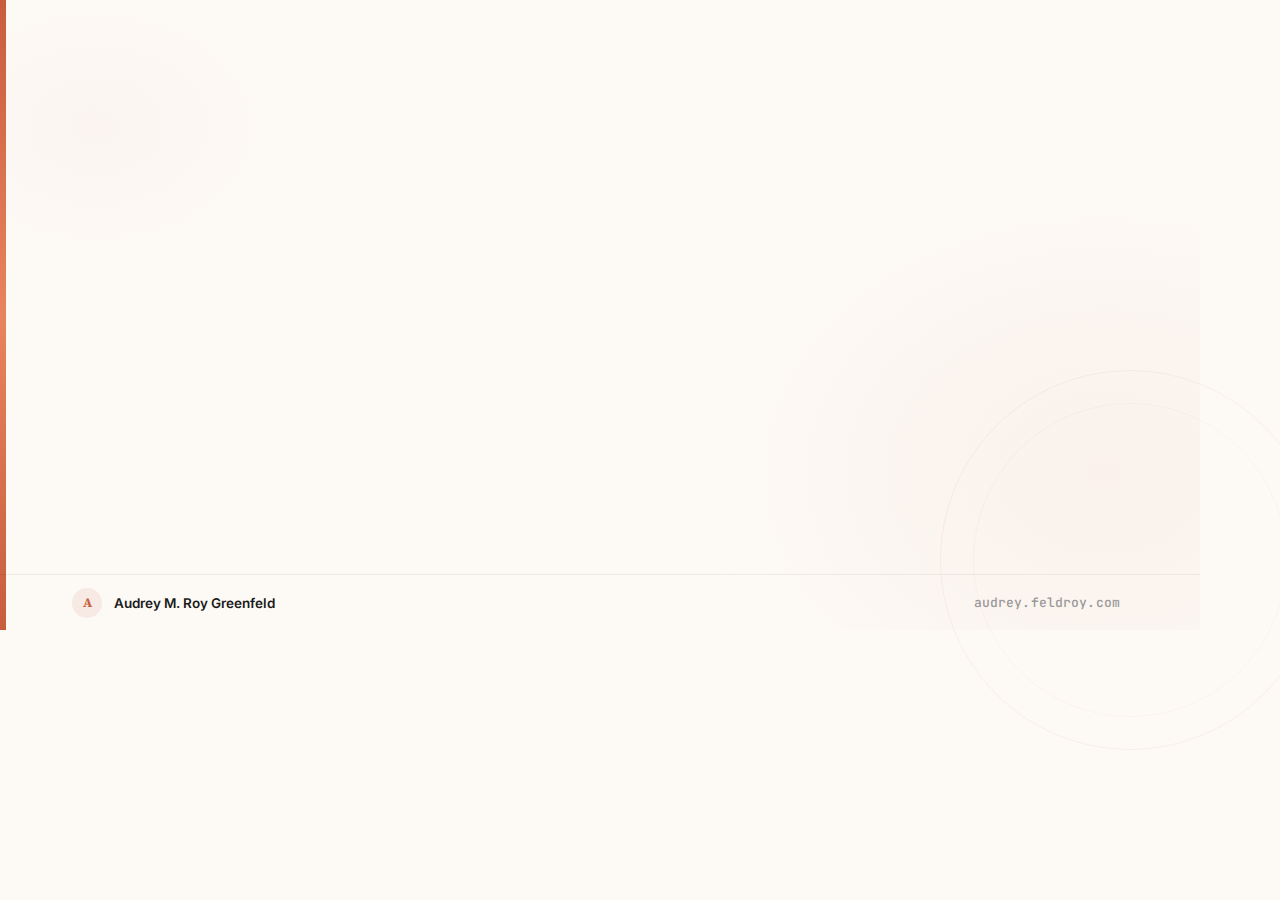
<file: mockups/og-blank.html>
<!DOCTYPE html>
<html lang="en">
<head>
    <meta charset="UTF-8">
    <title>OG Blank Base</title>
    <link rel="preconnect" href="https://fonts.googleapis.com">
    <link rel="preconnect" href="https://fonts.gstatic.com" crossorigin>
    <link href="https://fonts.googleapis.com/css2?family=Source+Serif+4:opsz,wght@8..60,400;8..60,600;8..60,700&family=Inter:wght@400;500;600&family=JetBrains+Mono:wght@400;500&display=swap" rel="stylesheet">
    <style>
        * { margin: 0; padding: 0; box-sizing: border-box; }

        body {
            width: 1200px;
            height: 630px;
            background: #fdfaf6;
            font-family: 'Inter', -apple-system, BlinkMacSystemFont, sans-serif;
            position: relative;
            overflow: hidden;
        }

        .bg-glow {
            position: absolute;
            inset: 0;
            background:
                radial-gradient(ellipse 600px 450px at 92% 75%, rgba(200, 93, 59, 0.06) 0%, transparent 70%),
                radial-gradient(ellipse 350px 250px at 8% 20%, rgba(200, 93, 59, 0.03) 0%, transparent 70%);
            pointer-events: none;
        }

        .accent-bar {
            position: absolute;
            left: 0;
            top: 0;
            bottom: 0;
            width: 6px;
            background: linear-gradient(180deg, #c85d3b 0%, #e8845e 50%, #c85d3b 100%);
        }

        .arc {
            position: absolute;
            right: -120px;
            bottom: -120px;
            width: 380px;
            height: 380px;
            border-radius: 50%;
            border: 1px solid rgba(200, 93, 59, 0.08);
        }
        .arc::after {
            content: '';
            position: absolute;
            inset: 32px;
            border-radius: 50%;
            border: 1px solid rgba(200, 93, 59, 0.05);
        }

        .bottom {
            position: absolute;
            bottom: 0;
            left: 0;
            right: 0;
            padding: 0 80px 0 72px;
            height: 56px;
            display: flex;
            align-items: center;
            justify-content: space-between;
            border-top: 1px solid rgba(0, 0, 0, 0.06);
        }

        .author {
            display: flex;
            align-items: center;
            gap: 12px;
        }

        .author-avatar {
            width: 30px;
            height: 30px;
            border-radius: 50%;
            background: rgba(200, 93, 59, 0.1);
            display: flex;
            align-items: center;
            justify-content: center;
            font-family: 'Source Serif 4', Georgia, serif;
            font-weight: 700;
            font-size: 13px;
            color: #c85d3b;
        }

        .author-name {
            font-family: 'Inter', sans-serif;
            font-size: 13.5px;
            font-weight: 600;
            color: #1a1a1a;
        }

        .url {
            font-family: 'JetBrains Mono', monospace;
            font-size: 13px;
            font-weight: 500;
            color: #999999;
            letter-spacing: 0.01em;
        }
    </style>
</head>
<body>
    <div class="bg-glow"></div>
    <div class="accent-bar"></div>
    <div class="arc"></div>

    <div class="bottom">
        <div class="author">
            <div class="author-avatar">A</div>
            <span class="author-name">Audrey M. Roy Greenfeld</span>
        </div>
        <span class="url">audrey.feldroy.com</span>
    </div>
</body>
</html>
</file>
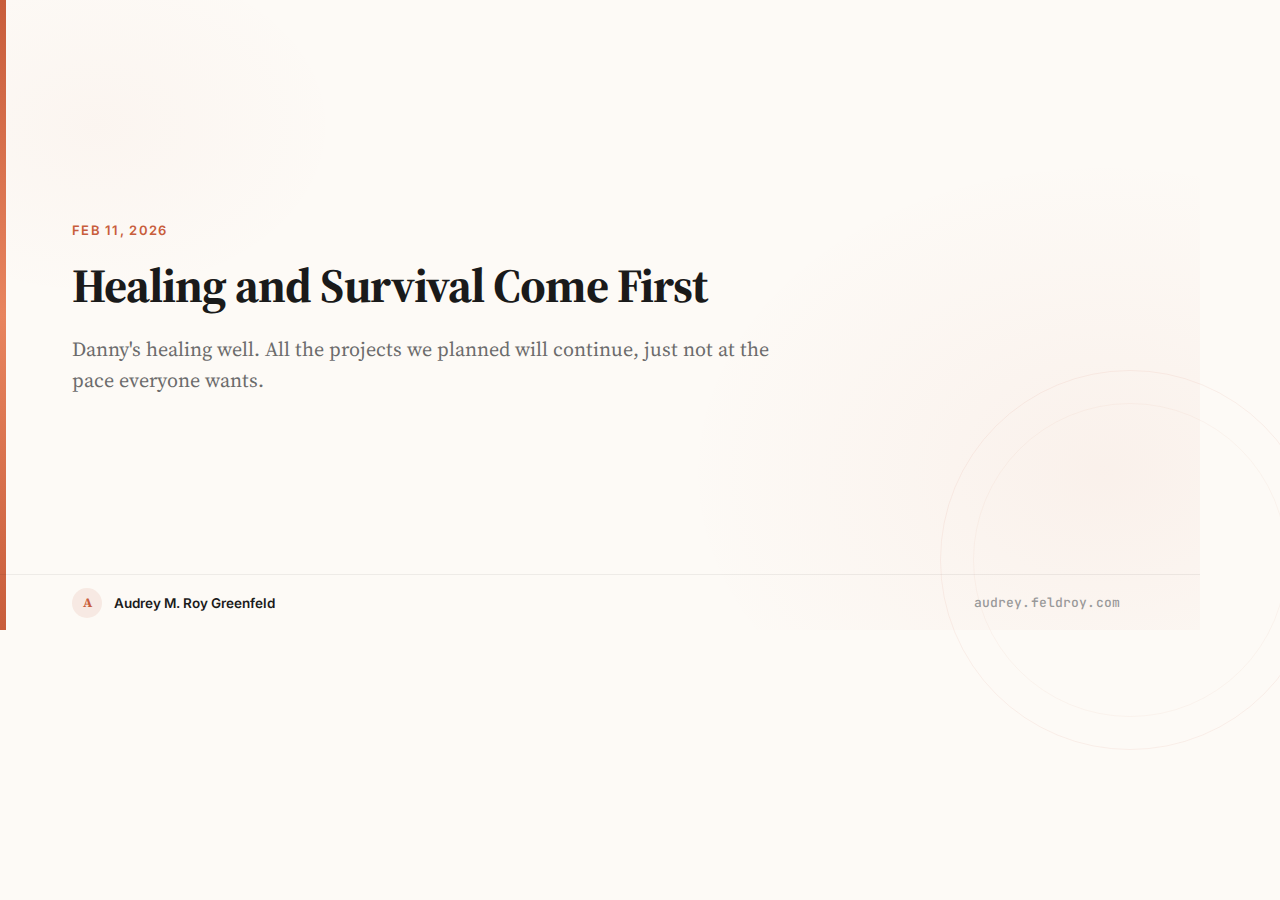
<file: mockups/og-image.html>
<!DOCTYPE html>
<html lang="en">
<head>
    <meta charset="UTF-8">
    <title>OG Image Template</title>
    <link rel="preconnect" href="https://fonts.googleapis.com">
    <link rel="preconnect" href="https://fonts.gstatic.com" crossorigin>
    <link href="https://fonts.googleapis.com/css2?family=Source+Serif+4:opsz,wght@8..60,400;8..60,600;8..60,700&family=Inter:wght@400;500;600&family=JetBrains+Mono:wght@400;500&display=swap" rel="stylesheet">
    <style>
        * { margin: 0; padding: 0; box-sizing: border-box; }

        body {
            width: 1200px;
            height: 630px;
            background: #fdfaf6;
            font-family: 'Inter', -apple-system, BlinkMacSystemFont, sans-serif;
            position: relative;
            overflow: hidden;
        }

        /* --- Warm background glow --- */
        .bg-glow {
            position: absolute;
            inset: 0;
            background:
                radial-gradient(ellipse 600px 450px at 92% 75%, rgba(200, 93, 59, 0.06) 0%, transparent 70%),
                radial-gradient(ellipse 350px 250px at 8% 20%, rgba(200, 93, 59, 0.03) 0%, transparent 70%);
            pointer-events: none;
        }

        /* --- Left accent stripe --- */
        .accent-bar {
            position: absolute;
            left: 0;
            top: 0;
            bottom: 0;
            width: 6px;
            background: linear-gradient(180deg, #c85d3b 0%, #e8845e 50%, #c85d3b 100%);
        }

        /* --- Decorative arc in bottom-right --- */
        .arc {
            position: absolute;
            right: -120px;
            bottom: -120px;
            width: 380px;
            height: 380px;
            border-radius: 50%;
            border: 1px solid rgba(200, 93, 59, 0.08);
        }
        .arc::after {
            content: '';
            position: absolute;
            inset: 32px;
            border-radius: 50%;
            border: 1px solid rgba(200, 93, 59, 0.05);
        }

        /* --- Content area --- */
        .content {
            position: absolute;
            top: 56px;
            left: 72px;
            right: 80px;
            bottom: 68px;
            z-index: 1;
            display: flex;
            flex-direction: column;
            justify-content: center;
        }

        /* --- Date --- */
        .date {
            font-family: 'Inter', sans-serif;
            font-size: 13px;
            font-weight: 600;
            text-transform: uppercase;
            letter-spacing: 0.1em;
            color: #c85d3b;
            margin-bottom: 20px;
        }

        /* --- Title --- */
        h1 {
            font-family: 'Source Serif 4', Georgia, serif;
            font-size: 48px;
            font-weight: 700;
            line-height: 1.15;
            color: #1a1a1a;
            letter-spacing: -0.02em;
            max-width: 900px;
            margin-bottom: 20px;
        }

        /* --- Subtitle --- */
        .subtitle {
            font-family: 'Source Serif 4', Georgia, serif;
            font-size: 20px;
            font-weight: 400;
            line-height: 1.55;
            color: #6b6b6b;
            max-width: 740px;
            display: -webkit-box;
            -webkit-line-clamp: 3;
            -webkit-box-orient: vertical;
            overflow: hidden;
        }

        /* --- Bottom bar --- */
        .bottom {
            position: absolute;
            bottom: 0;
            left: 0;
            right: 0;
            padding: 0 80px 0 72px;
            height: 56px;
            display: flex;
            align-items: center;
            justify-content: space-between;
            border-top: 1px solid rgba(0, 0, 0, 0.06);
        }

        .author {
            display: flex;
            align-items: center;
            gap: 12px;
        }

        .author-avatar {
            width: 30px;
            height: 30px;
            border-radius: 50%;
            background: rgba(200, 93, 59, 0.1);
            display: flex;
            align-items: center;
            justify-content: center;
            font-family: 'Source Serif 4', Georgia, serif;
            font-weight: 700;
            font-size: 13px;
            color: #c85d3b;
        }

        .author-name {
            font-family: 'Inter', sans-serif;
            font-size: 13.5px;
            font-weight: 600;
            color: #1a1a1a;
        }

        .url {
            font-family: 'JetBrains Mono', monospace;
            font-size: 13px;
            font-weight: 500;
            color: #999999;
            letter-spacing: 0.01em;
        }
    </style>
</head>
<body>
    <div class="bg-glow"></div>
    <div class="accent-bar"></div>
    <div class="arc"></div>

    <div class="content">
        <p class="date">Feb 11, 2026</p>
        <h1>Healing and Survival Come First</h1>
        <p class="subtitle">Danny's healing well. All the projects we planned will continue, just not at the pace everyone wants.</p>
    </div>

    <div class="bottom">
        <div class="author">
            <div class="author-avatar">A</div>
            <span class="author-name">Audrey M. Roy Greenfeld</span>
        </div>
        <span class="url">audrey.feldroy.com</span>
    </div>
</body>
</html>
</file>
